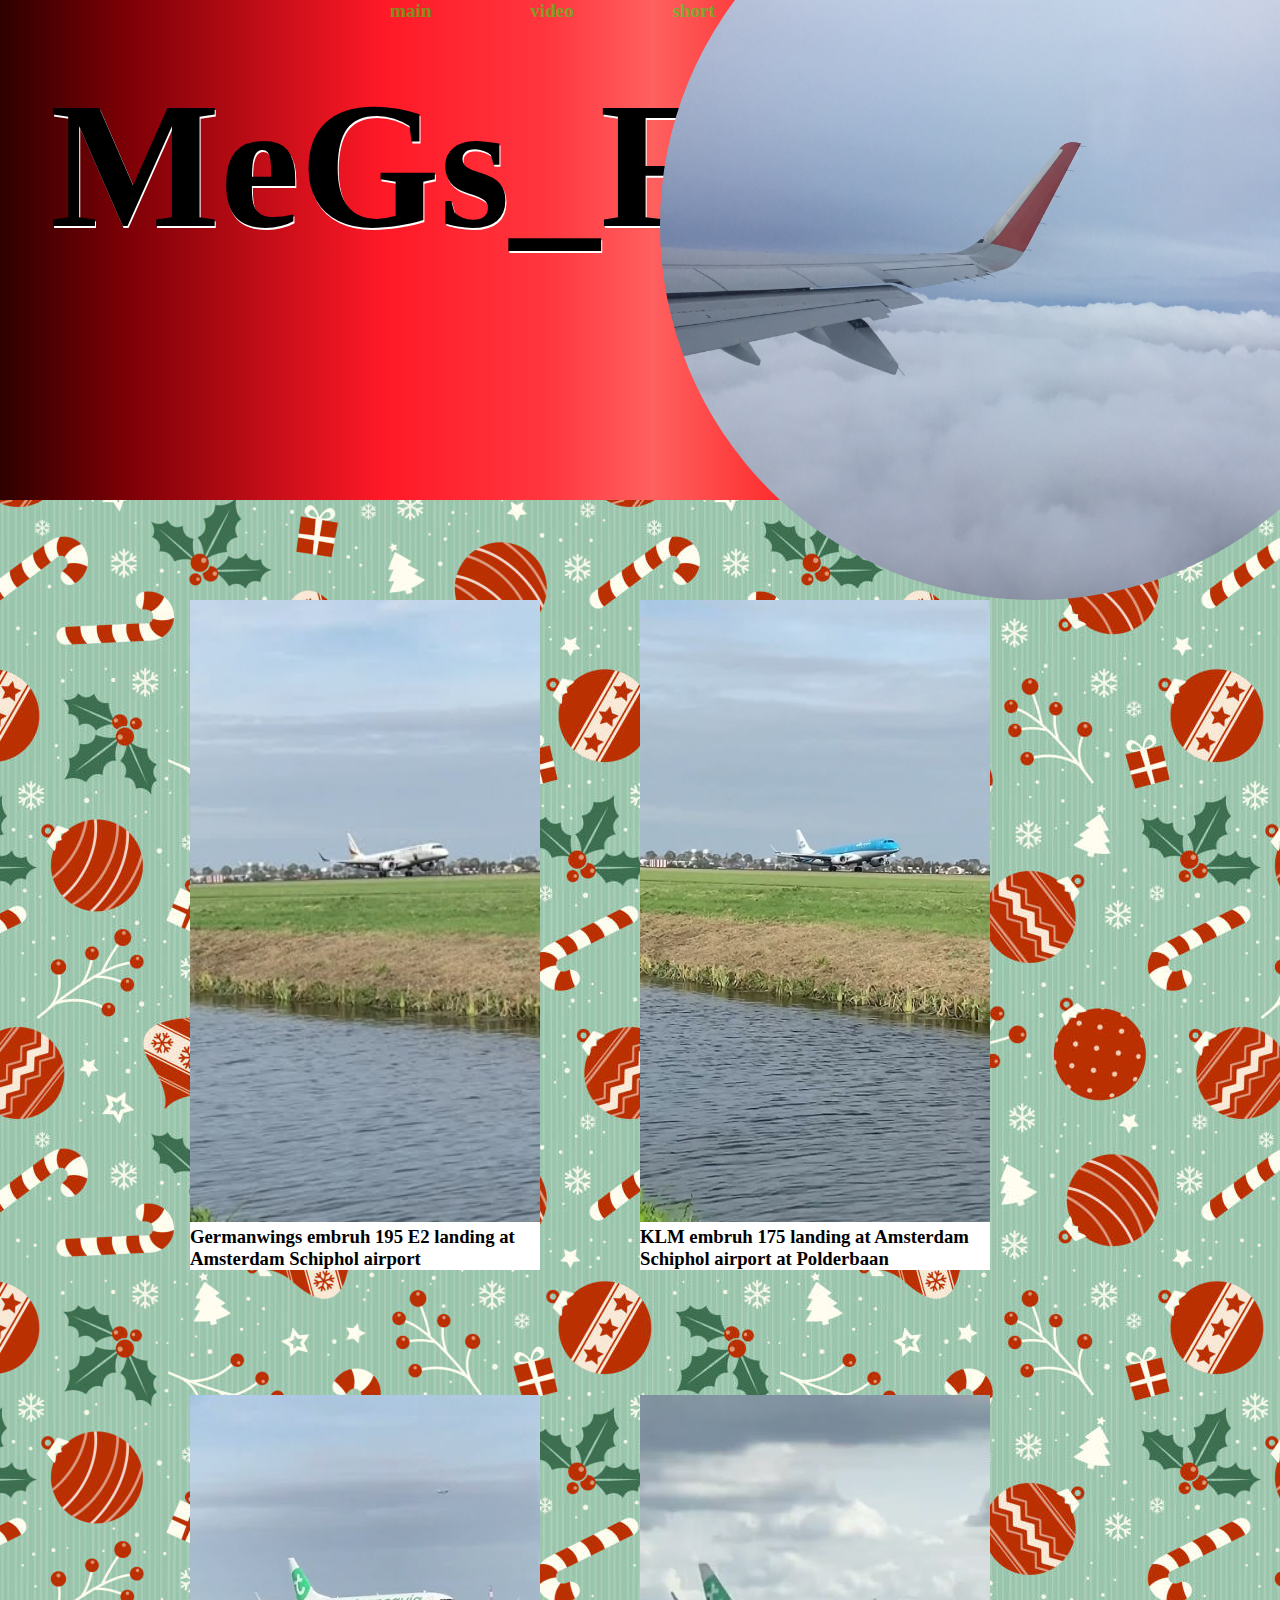
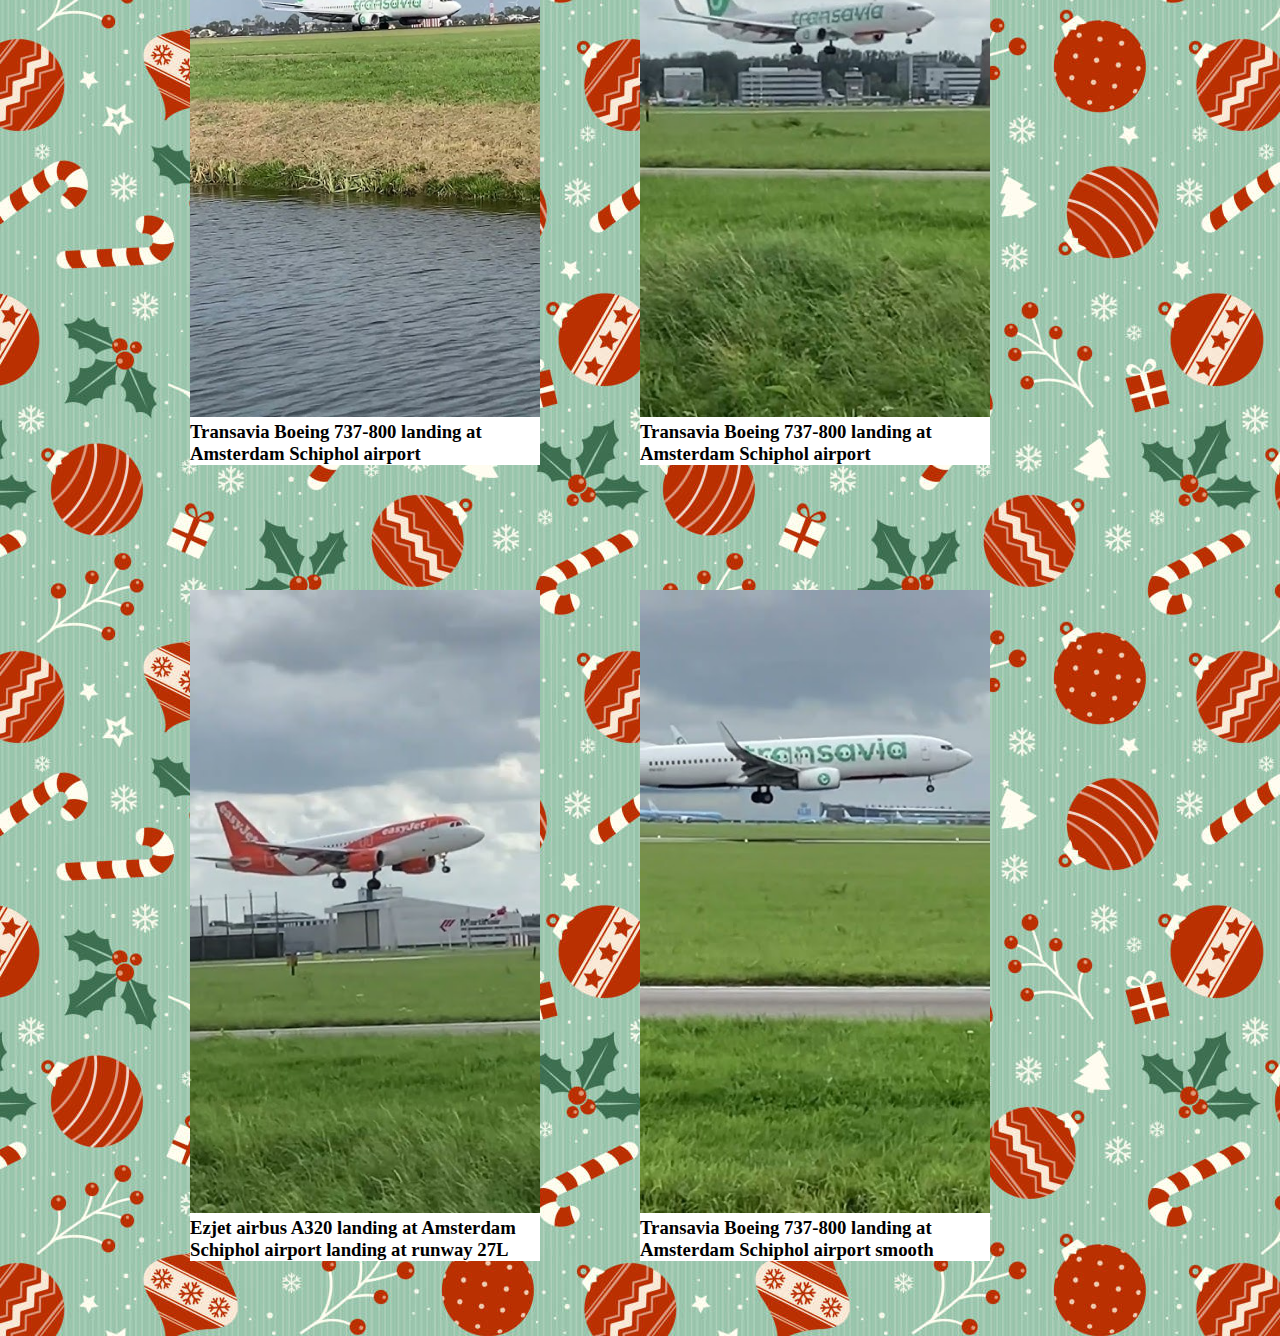
<file: index.html>
<!DOCTYPE html>
<html lang="en">
<head>
    <meta charset="UTF-8">
    <meta name="viewport" content="width=device-width, initial-scale=1.0">
    <title>All about planes</title>
    <link rel="stylesheet" href="styles.css">
    <link rel="preconnect" href="https://fonts.googleapis.com">
<link rel="preconnect" href="https://fonts.gstatic.com" crossorigin>
<link href="https://fonts.googleapis.com/css2?family=Dela+Gothic+One&display=swap" rel="stylesheet">

</head>
<body>
    <div class="header-wraper">

    <div class="header">
        <div class="header-container">
            <div class="nav">
                     <ul class="main-navigation">
            <li class="navigation-item">
                <a class="navigation-link" href="index.html">main</a>
            </li>
            <li class="navigation-item">
                <a class="navigation-link" href="Video.html">video</a>
            </li>
            <li class="navigation-item">
                <a class="navigation-link" href="Shorts.html">short</a>
            </li>
            <li class="navigation-item">
                <a class="navigation-link" href="About-me.html">about me</a>
            </li>
        </ul>
        <a class="main-logo" href="https://www.youtube.com/channel/UCZmIgfUxHOxxMAsjDXC_DfQ">
            <img class="main-logo-img" src="img/IMG_0114.JPG" alt="">
        </a>     
            </div>
        <h1 class="main-title">MeGs_Flights</h1>
        </div>
        
    </div>    
    </div>
    <div class="container">
        <div class="main">
            <div class="gallery">
                <ul class="gallery-list">
                    <li class="gallery-item">
                        <a href="https://www.youtube.com/shorts/NdBy90aLqP8" target="_blank">
                            <img class="gallery-img" src="img/plane shorts 1.jpg" alt="">
                        </a>
                        <h3>Germanwings embruh 195 E2 landing at Amsterdam Schiphol airport</h3>
                    </li>
                    <li class="gallery-item">
                        <a href="https://www.youtube.com/shorts/-xTxUTGl9ZA" target="_blank">
                            <img class="gallery-img" src="img/plane shorts 2.jpg" alt="">
                        </a>
                        <h3>KLM embruh 175 landing at Amsterdam Schiphol airport at Polderbaan</h3>
                    </li>
                    <li class="gallery-item">
                        <a href="https://www.youtube.com/shorts/E__Zmb1EjJw" target="_blank">
                            <img class="gallery-img" src="img/plane shorts 3.jpg" alt="">
                        </a>
                        <h3>Transavia Boeing 737-800 landing at Amsterdam Schiphol airport</h3>
                    </li>
                    <li class="gallery-item">
                        <a href="https://www.youtube.com/shorts/O2Eagot-YLw" target="_blank">
                            <img class="gallery-img" src="img/plane shorts 4.jpg" alt="">
                        </a>
                        <h3>Transavia Boeing 737-800 landing at Amsterdam Schiphol airport</h3>
                    </li>
                    <li class="gallery-item">
                        <a href="https://www.youtube.com/shorts/SSx7d0OKb8Q" target="_blank">
                            <img class="gallery-img" src="img/plane shorts 5.jpg" alt="">
                        </a>
                        <h3>Ezjet airbus A320 landing at Amsterdam Schiphol airport landing at runway 27L</h3>
                    </li>
                    <li class="gallery-item">
                        <a href="https://www.youtube.com/shorts/iRXRZqteTYE" target="_blank">
                            <img class="gallery-img" src="img/plane shorts 6.jpg" alt="">
                        </a>
                        <h3>Transavia Boeing 737-800 landing at Amsterdam Schiphol airport smooth</h3>
                    </li>

                </ul>
            </div>
        </div>
    </div>
</body>
</html>
</file>
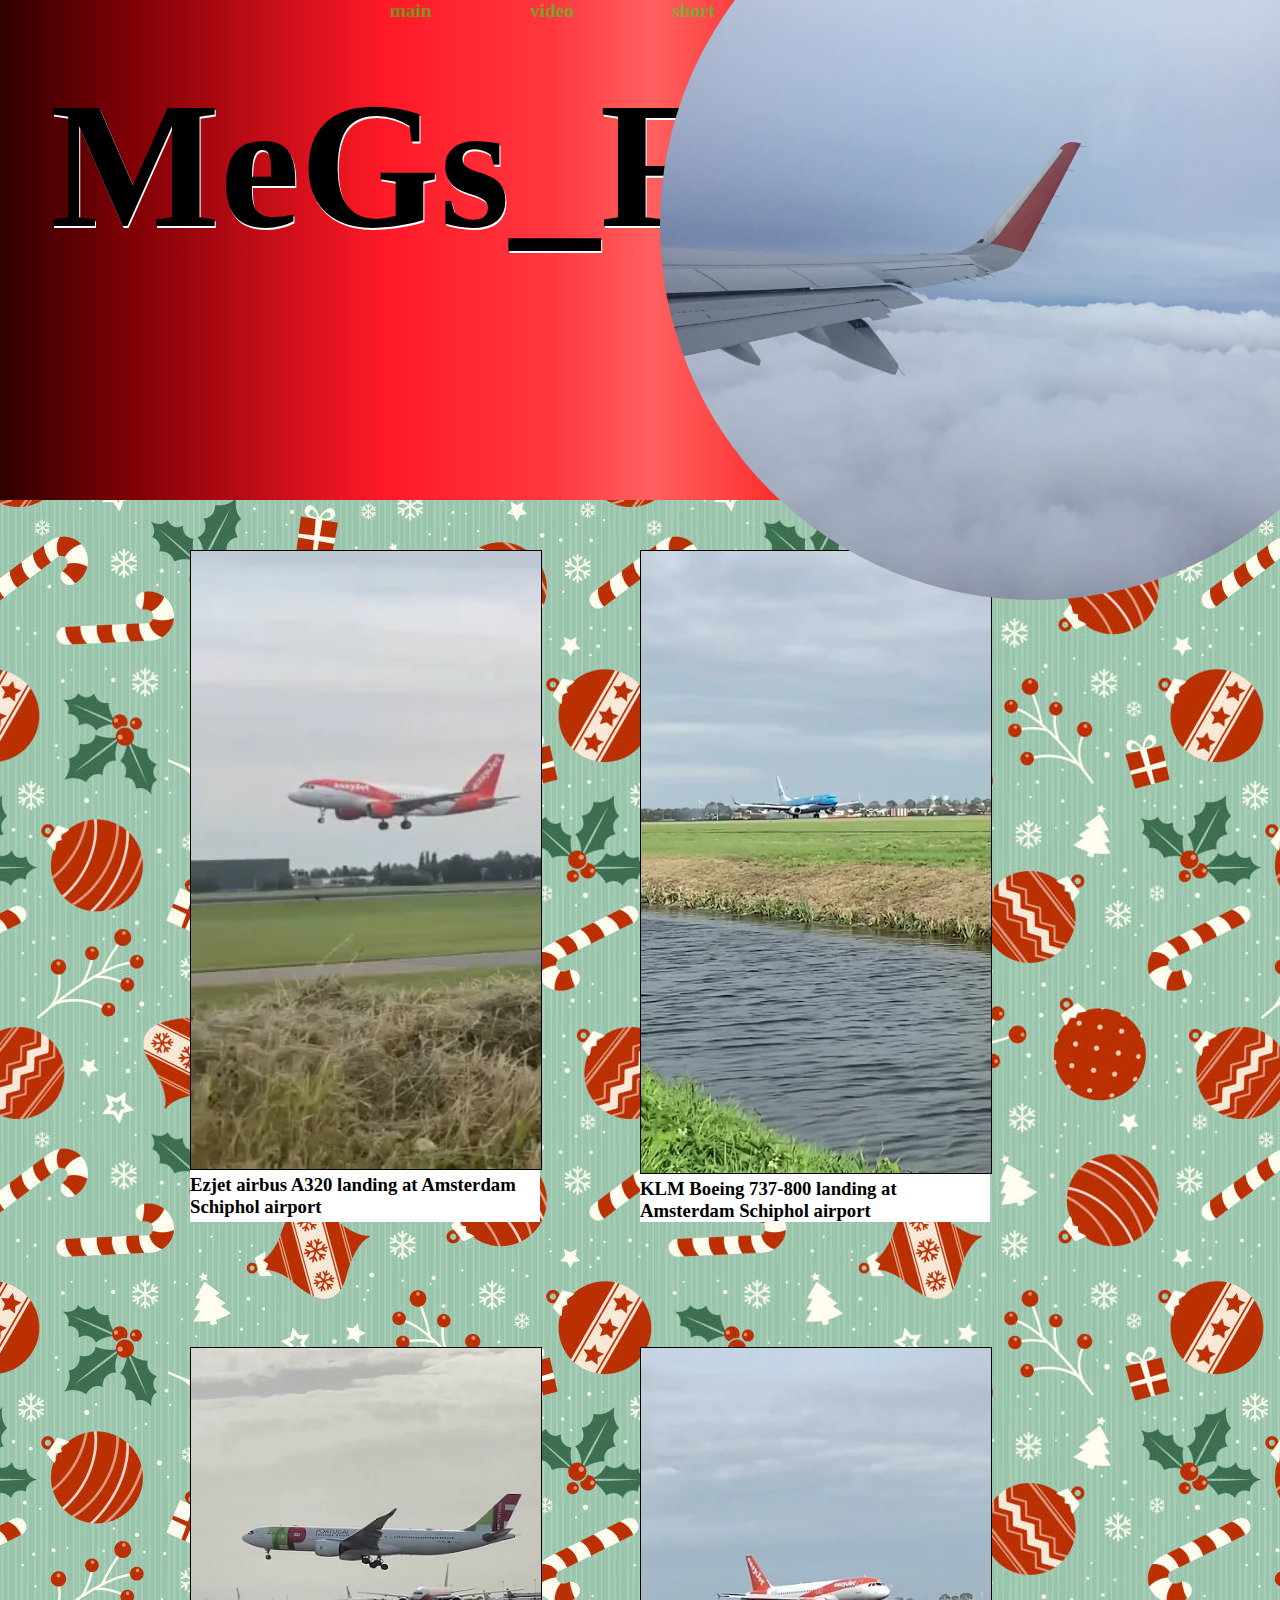
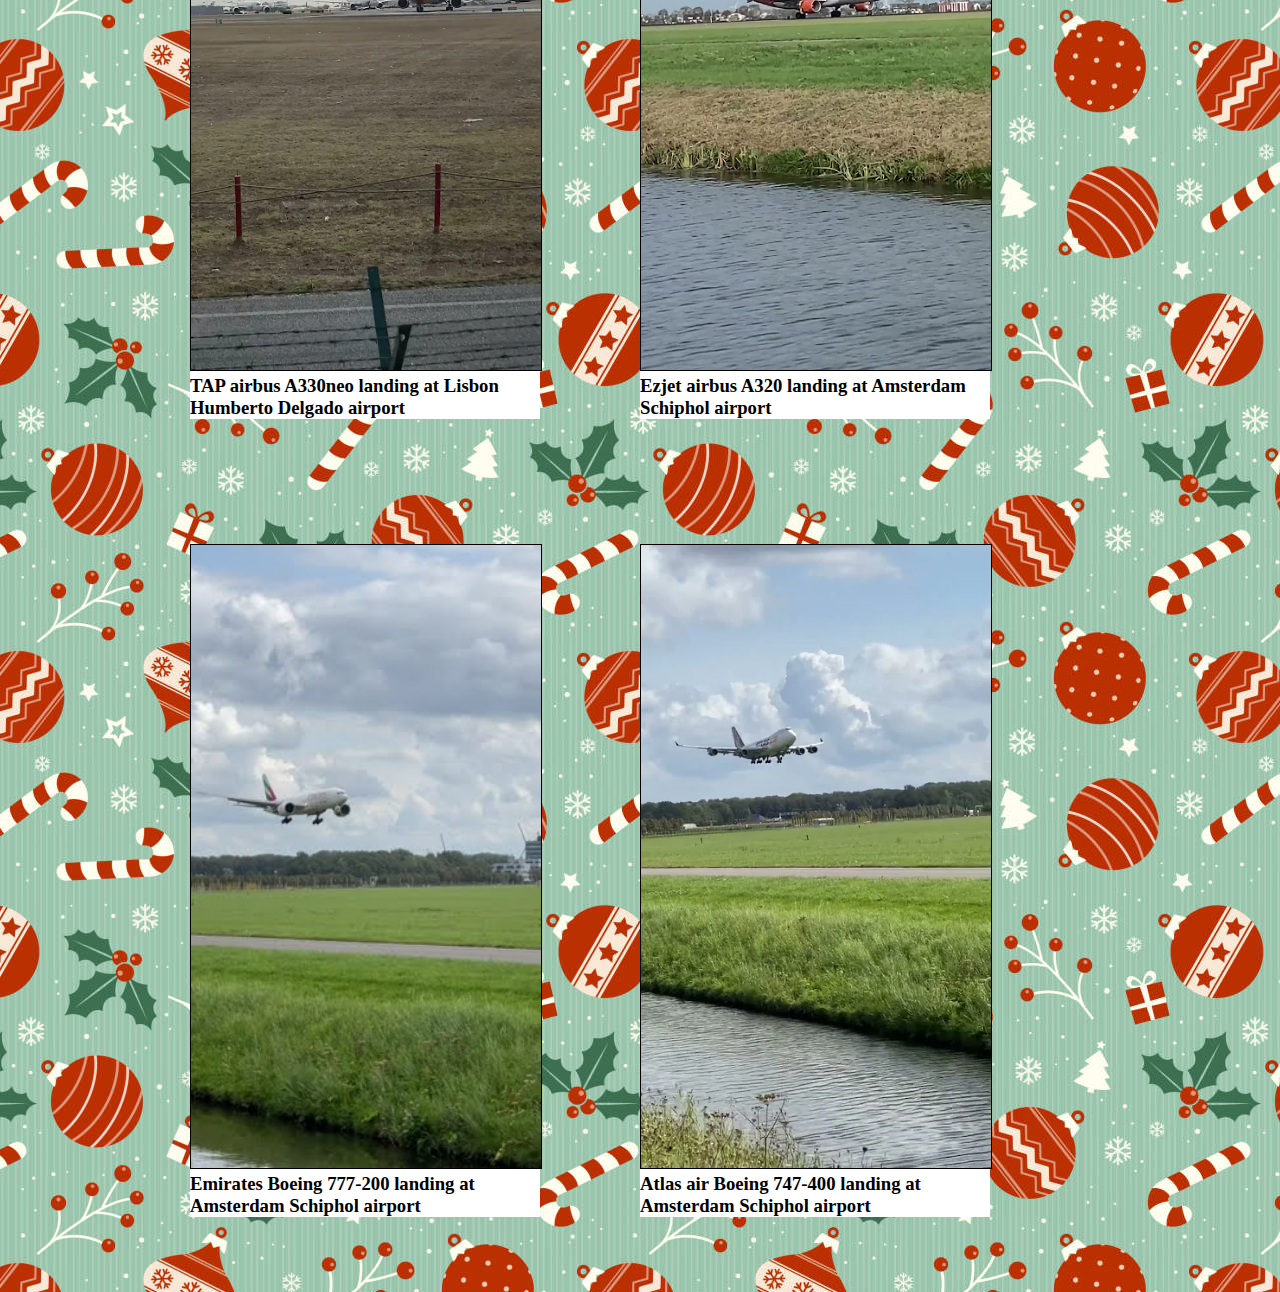
<file: Shorts.html>
<!DOCTYPE html>
<html lang="en">
<head>
    <meta charset="UTF-8">
    <meta name="viewport" content="width=device-width, initial-scale=1.0">
    <title>Shorts</title>
    <link rel="stylesheet" href="styles.css">
</head>
<body>
    <div class="header-wraper">
    <div class="header">
        <div class="header-container">
            <div class="nav">
                     <ul class="main-navigation">
            <li class="navigation-item">
                <a class="navigation-link" href="index.html">main</a>
            </li>
            <li class="navigation-item">
                <a class="navigation-link" href="Video.html">video</a>
            </li>
            <li class="navigation-item">
                <a class="navigation-link" href="Shorts.html">short</a>
            </li>
            <li class="navigation-item">
                <a class="navigation-link" href="About-me.html">about me</a>
            </li>
        </ul>
        <a class="main-logo" href="https://www.youtube.com/channel/UCZmIgfUxHOxxMAsjDXC_DfQ">
            <img class="main-logo-img" src="img/IMG_0114.JPG" alt="">
        </a>     
            </div>
        <h1 class="main-title">MeGs_Flights</h1>
        </div>
        
    </div>    
    </div>
<div class="shorts">
    <ul class="shorts-list">
        <li class="shorts-item">
            <img src="img/1.webp" alt="Ezjet airbus A320" class="short-img">
            <h3 class="short-title"> Ezjet airbus A320 landing at Amsterdam Schiphol airport</h3>
        </li>
        <li class="shorts-item">
            <img src="img/2.webp" alt="KLM boeing 737-800" class="short-img">
            <h3 class="short-title"> KLM Boeing 737-800 landing at Amsterdam Schiphol airport</h3>
        </li>
        <li class="shorts-item">
            <img src="img/3.webp" alt="TAP airbus A330neo" class="short-img">
            <h3 class="short-title"> TAP airbus A330neo landing at Lisbon Humberto Delgado airport</h3>
        </li>
        <li class="shorts-item">
            <img src="img/4.webp" alt="Ezjet airbus A320" class="short-img">
            <h3 class="short-title"> Ezjet airbus A320 landing at Amsterdam Schiphol airport</h3>
        </li>
        <li class="shorts-item">
            <img src="img/5.jpeg" alt="Emirates boeing 777-200" class="short-img">
            <h3 class="short-title"> Emirates Boeing 777-200 landing at Amsterdam Schiphol airport</h3>
        </li>
        <li class="shorts-item">
            <img src="img/6.webp" alt="Atlas air boeing 747-400" class="short-img">
            <h3 class="short-title"> Atlas air Boeing 747-400 landing at Amsterdam Schiphol airport</h3>
        </li>
    </ul>
</div>

</body>
</html>
</file>
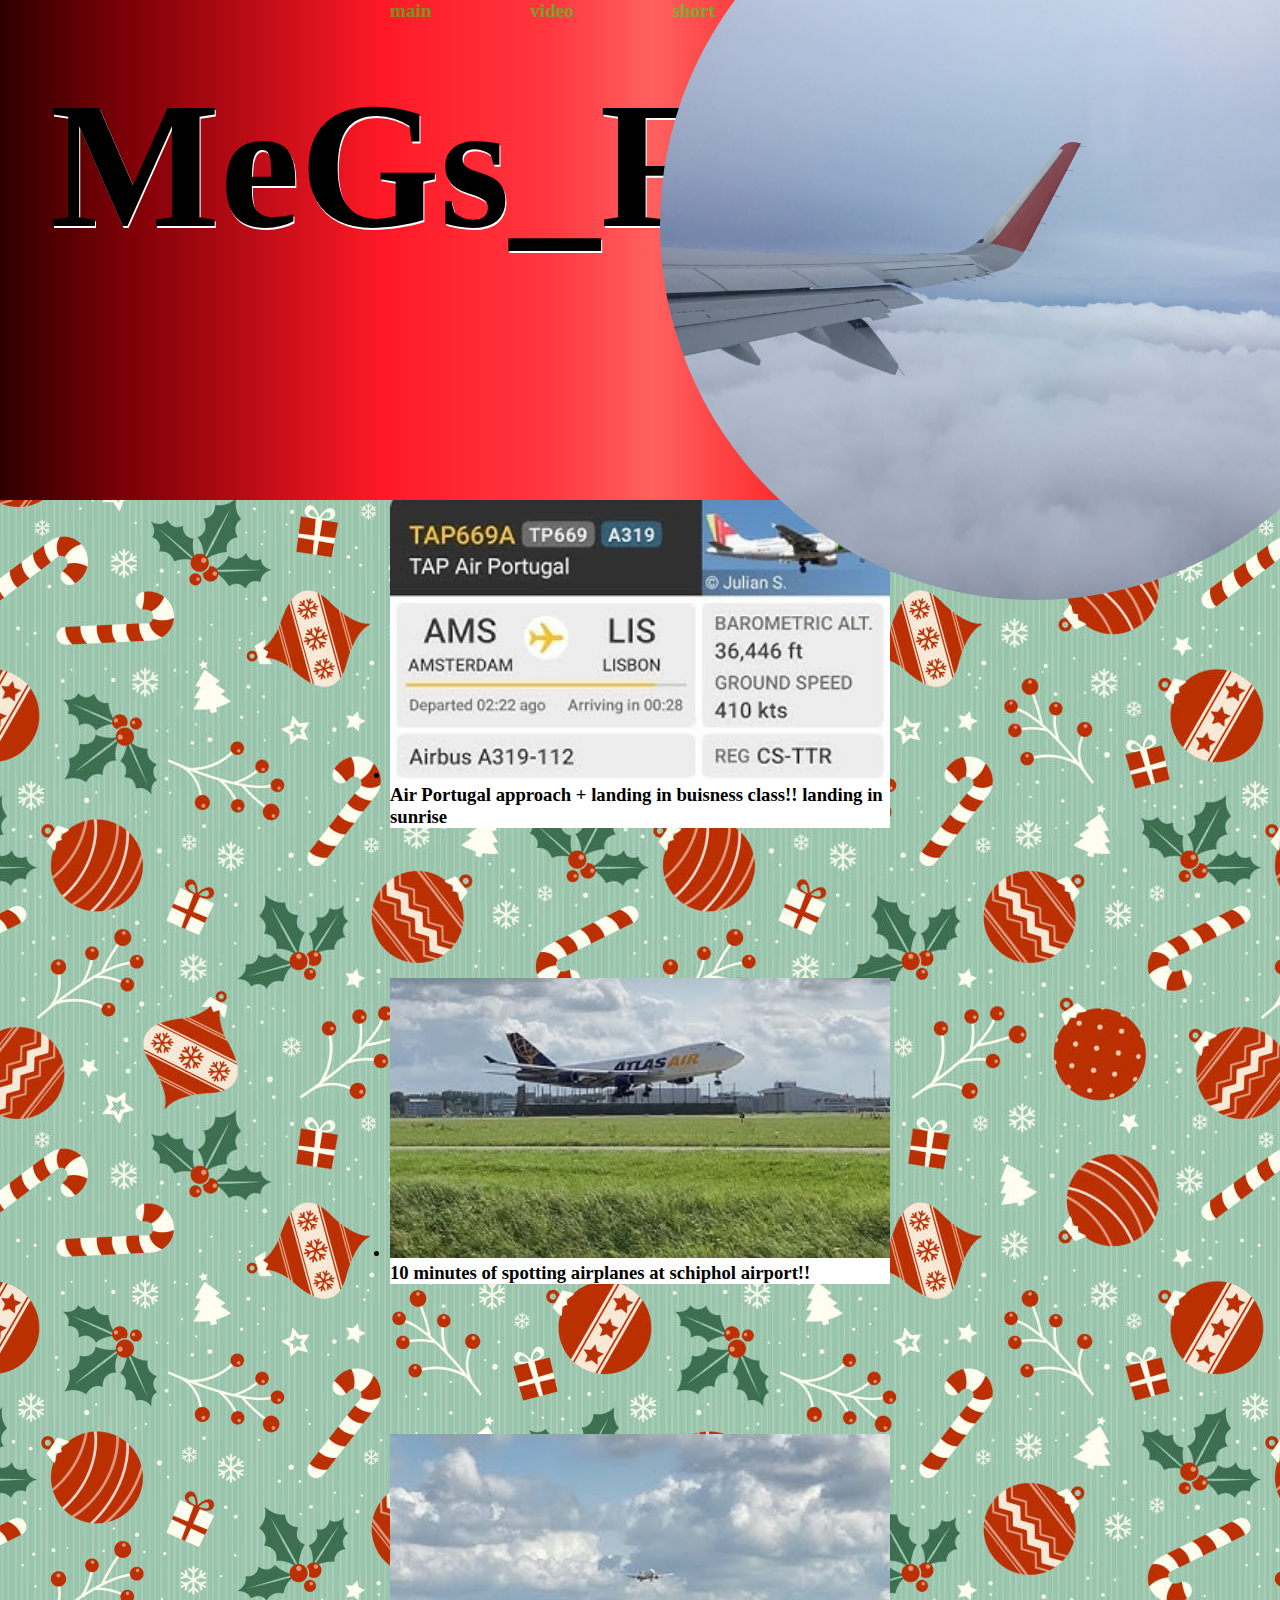
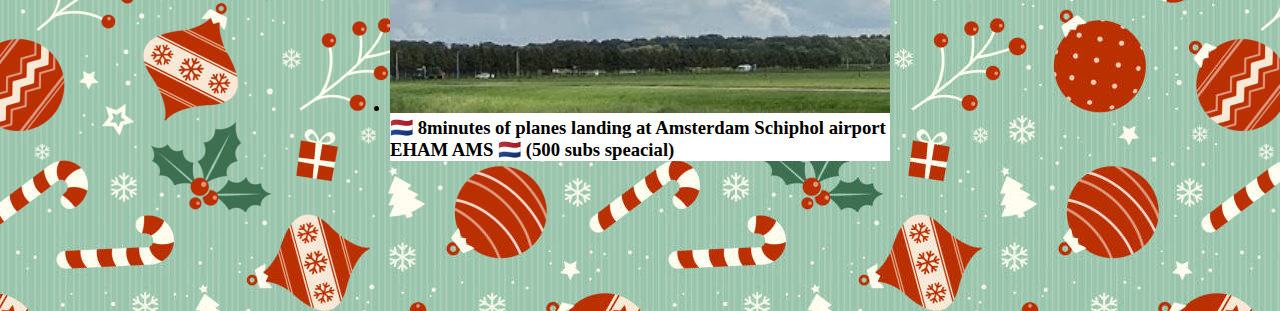
<file: Video.html>
<!DOCTYPE html>
<html lang="en">
<head>
    <meta charset="UTF-8">
    <meta name="viewport" content="width=device-width, initial-scale=1.0">
    <title>Videos</title>
    <link rel="stylesheet" href="styles.css">
</head>
<body>
    <div class="header-wraper">
    <div class="header">
        <div class="header-container">
            <div class="nav">
                     <ul class="main-navigation">
            <li class="navigation-item">
                <a class="navigation-link" href="index.html">main</a>
            </li>
            <li class="navigation-item">
                <a class="navigation-link" href="Video.html">video</a>
            </li>
            <li class="navigation-item">
                <a class="navigation-link" href="Shorts.html">short</a>
            </li>
            <li class="navigation-item">
                <a class="navigation-link" href="About-me.html">about me</a>
            </li>
        </ul>
        <a class="main-logo" href="https://www.youtube.com/channel/UCZmIgfUxHOxxMAsjDXC_DfQ">
            <img class="main-logo-img" src="img/IMG_0114.JPG" alt="">
        </a>     
            </div>
        <h1 class="main-title">MeGs_Flights</h1>
        </div>
        
    </div>    
    </div>

    <div class="main-content">
        <ul class="video-list">
            <li class="video-item">
                <img class="Video-img" src="img/heheheha.jpg" alt="Air protugal">
                <h3>Air Portugal approach + landing in buisness class!! landing in sunrise</h3>
            </li>
            <li class="video-item">
                <img class="Video-img" src="img/heheheha 2.jpg" alt="Boeing 747">
                <h3>10 minutes of spotting airplanes at schiphol airport!!</h3>
            </li>
            <li class="video-item">
                <img class="Video-img" src="img/Heheheha 3.jpg" alt="Landings">
                <h3>🇳🇱 8minutes of planes landing at Amsterdam Schiphol airport EHAM AMS 🇳🇱 (500 subs speacial)</h3>
            </li>
        </ul>
    </div>
</body>
</html>
</file>
<file: styles.css>
@font-face {
    font-family: "HalloDu-MVDw";
    src: url("HalloDu-MVDw.ttf");
}

* {
    margin: 0;
    padding: 0;
}

body {
    background-image: url("img/christmas.jpeg")
}

.container {
    width: 1000px;
    margin: 0 auto;
}

.header {
    height: 500px;
    background-color: transparent;
    background-size: 300px 400px;
    background-image: url("img/OOOMG.gif");
    background-repeat: no-repeat;
    background-position: top 50px left 1200px;
}

.main-navigation {
    list-style: none;
    display: flex;
    flex-direction: row;
    justify-content: space-between;
    width: 500px;
    opacity: .5;
    margin: 0 auto;
}

.gallery {
    margin-top: 50px;
}

.gallery-list {
    list-style: none;
    display: flex;
    flex-wrap: wrap;
}

.gallery-item {
    width: 350px;
    margin: 50px;
    margin-bottom: 75px;
    background-color: white;
}

img {
    max-width: 100%;
    height: auto;
}

.navigation-link {
    color: rgb(0, 255, 17);
    font-weight: bold;
    font-size: larger;
    text-decoration: none;

}

.navigation-link:active{
    color: rgb(255, 255, 255);
}

.navigation-link:visited{
    color: blue;
}


.main-logo-img {
    width: 750px;
    border-radius: 50%;
    height: 750px;

}

.main-logo-img:hover {
    transform: scale(1.1);
}

.nav {
    display: flex;
    flex-direction: column;
    position: relative;
}

.main-logo {
    align-self: flex-end;
    position: absolute;
    top: -150px;
    right: -130px;
}

.gallery-img {
    width: 100%;
}

.main-title {
    font-family: 'HalloDu-MVDw' cursive;
    font-size: 180px;
    margin-top: 40px;
    margin-left: 50px;
    font-weight: 900px;
    text-shadow:  1px 2px white;
}

.video-item {
    width: 500px;
    margin-bottom: 150px;
    background-color: white;
}

.video-list {
    display: flex;
    flex-wrap: wrap;
}

.Video-img {
    width: 500px;
}

.main-content {
    width: 500px;
    margin: 0 auto;
}

.shorts-list {
    list-style: none;
    display: flex;
    flex-wrap: wrap;
    width: 1000px;
    margin: auto;
}

.shorts-item {
    width: 350px;
    margin: 50px;
    margin-bottom: 75px;
    background-color: white;
}

.short-img {
    width: inherit;
    border: 1px solid black;
}

.About-content {
    padding-left: 20px;
    padding-right: 20px;
}

.About-text {
    font-size: 50px;
    background-color: white;
    display: inline-block;
    line-height: 100px;
    margin-right: 190px;
    width: 35%;
}

.About-title {
    font-size: 50px;
    background-color: white;
}

.About-img {
    height: 400px;
    vertical-align: top;
    border: 1px solid grey;
    width: 600px;
    margin-bottom: 20px;
}

.color {
    width: 603px;
    height: 402px;
    background-color: #39ff14;
}

.flags {
    display: flex;
    flex-wrap: wrap;
    width: 60%;
}

.inner-container {
    display: flex;
}

.header-container{
    display: flex;
    flex-direction: column;
}

.header-wraper{
background: linear-gradient(90deg, rgba(47,0,0,1) 0%, rgba(125,0,6,1) 10%, rgba(255,25,39,1) 30%, rgba(255,55,63,1) 43%, rgba(255,96,96,1) 51%, rgba(252,44,44,1) 61%, rgba(255,2,2,1) 71%, rgba(161,2,2,1) 90%, rgba(0,0,0,1) 100%);
}
/*this is for phone*/
@media(max-width: 450px){
    .main-logo {
        position: static;
        align-self: center;
        margin-top: 20px;
    }

    .main-title{
        font-size: 50px;
        margin-left: 13px;
        margin-top: 20px;
        text-align: center;
    }

    .header {
        background-color: transparent;
        background-image: url("img/OOOMG.gif"),url("img/OOOMG.gif");
        background-repeat: no-repeat,no-repeat;
        background-position: left 10% top 25%, right 10% top 25%;
        background-size: 100px 150px;
    
    }

    .gallery-list{
        display: block;
    }

    .gallery-item{
        width: 100%;
        margin: 0;
        padding: 0;
        text-align: center;
        margin-bottom: 50px;
    }

    .gallery-img{
        width: 300px;
    }

    .main-navigation{
        flex-direction: column;
        margin: 0;
        padding: 0;
        width: 100%;
    }

    .header-container{
        flex-direction: column-reverse;
    }

    .main-logo-img {
        width: 200px;
        height: 200px;
        box-shadow: 5px 2px 10px white;
    }

    .navigation-item{
        padding: 0;
        margin: 0;
        text-align: center;
    }

    .container{
        width: 100%;
    }

    .navigation-link{
        display: block;
        padding: 7px;
        color: lime;
    }

    .navigation-link:hover{
        background-color: white;
    }

    .main-content {
        width: 100%;
        margin: 0 auto;
    }

    .shorts-list {
        width: 100%;
    }
    
    .shorts-item {
        width: 350px;
        margin-bottom: 75px;
        background-color: white;
        margin: 0;
        margin-top: 50px;
    }

    .About-text {
        font-size: 40px;
        line-height: 80px;
        width: 100%;
        display: block;
    }

    .flags{
        display: block;
        width: 100%;
    }

    .inner-container {
        display: flex;
        flex-direction: column;
    }

    dt,dd{
        display: inline-block;
    }

    dd{
        font-size: 20px;
    }

    dt{
        font-size: 25px;
    }

    .color {
        width: 100%;
        display: block;
        background-color: #39ff14;
    }



    
}
</file>
